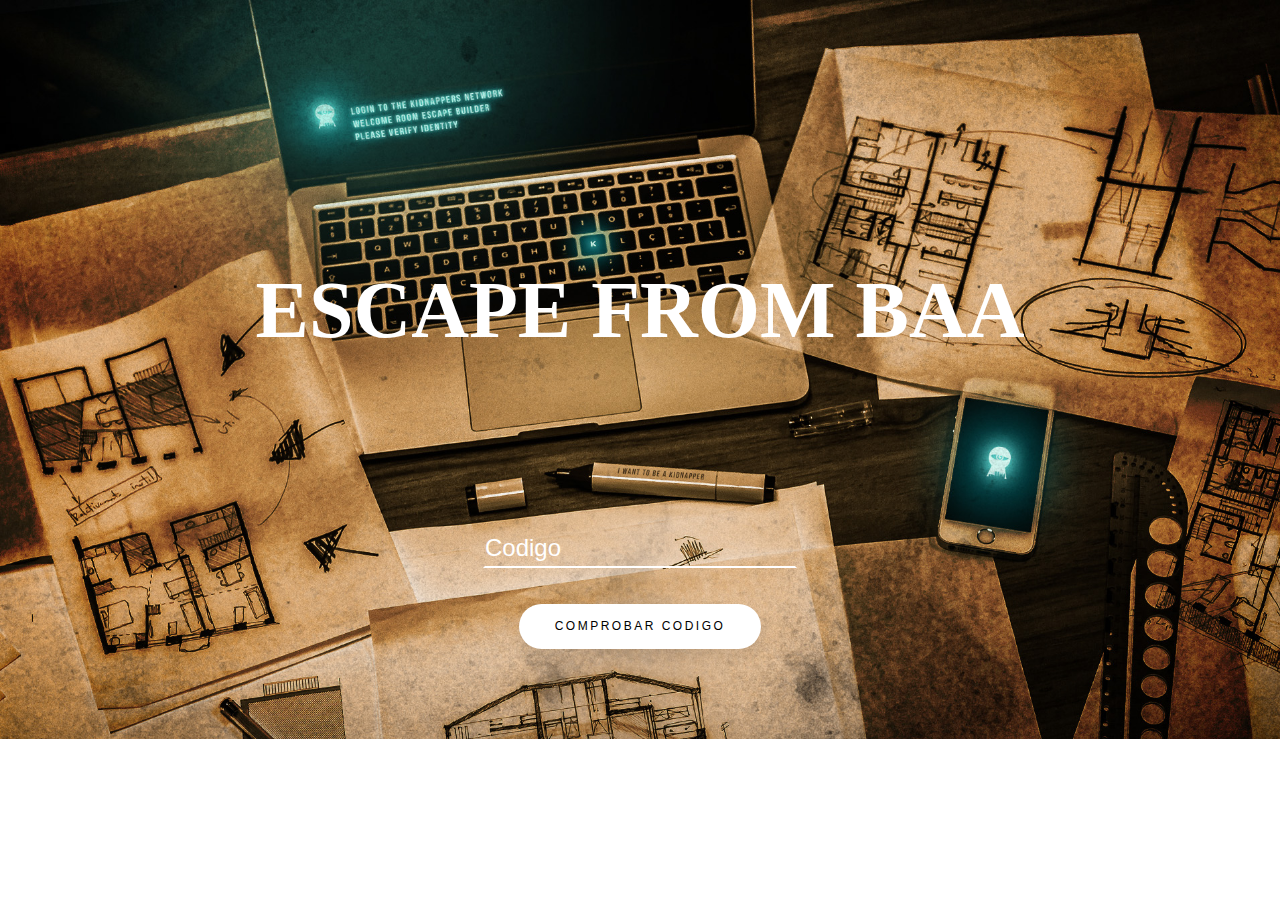
<file: index.html>
<!DOCTYPE html>
<html>
  <head>
    <meta charset="utf-8">
    <meta name="viewport" content="width=device-width, initial-scale=1">
    <title> Escape From Baa </title>
    <link rel="icon" type="image/x-icon" href="./Imagenes/apple-icon-120x120.png">
    <link rel="stylesheet" href="./CSS/paginaprincipal.css">
  </head>

  <body style="background-image:url(./Imagenes/fondo\ de\ pagina\ principal.jpg)">
    <h1 id="escape" style="font-size:500%; padding-bottom: 120px;">ESCAPE FROM BAA</h1>
    <input class="input" id="numb" type="text" placeholder="Codigo" required/>
    <br>
    <br></br>

    <button id="catalana">Comprobar codigo</button>

    <script>
  document.querySelector("#catalana").addEventListener('click',function(){
    if(document.querySelector('#numb').value=='11887'){
      alert('Has conseguido abrir la puerta!')
      location.href='/Paginadespertar.html'
    }
    else{
      alert('Código incorrecto')
    }
  })
  </script>


  </body>

</html>
</file>
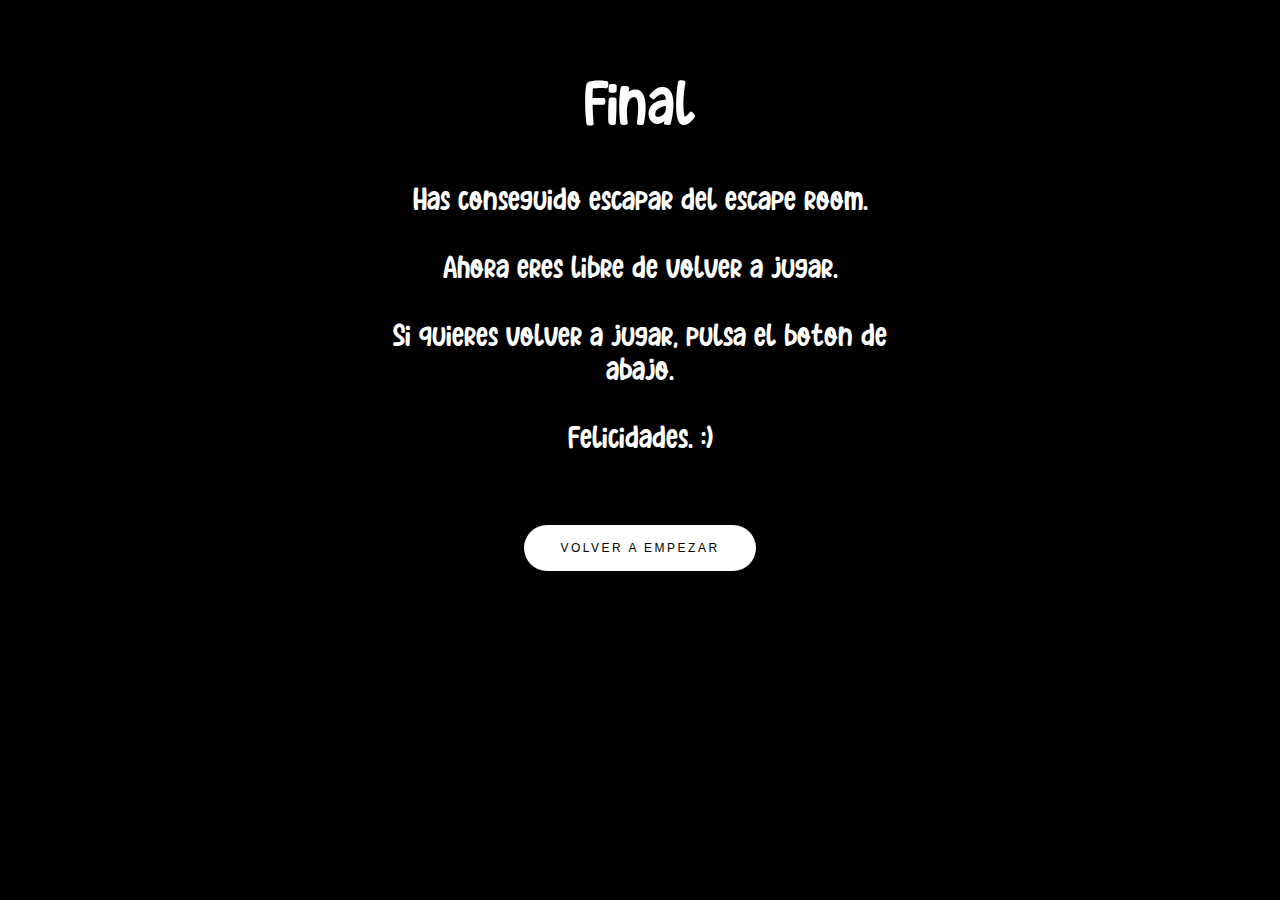
<file: Final.html>
<html>
<head>
    <meta charset="utf-8">
    <meta name="viewport" content="width=device-width, initial-scale=1">
    <title> Escape From Baa </title>
    <link rel="icon" type="image/x-icon" href="./Imagenes/apple-icon-120x120.png">
    <link rel="stylesheet" href="./CSS/Paginadespertar.css">
</head>
<body style="background-color:rgb(0, 0, 0);">
    <h1 id="reglas" style="font-size:400%;">Final</h1>
    <h1 id="joc1" align="center" style="color:#ffffff";>
    Has conseguido escapar del escape room.
    <br>
    <br>
    Ahora eres libre de volver a jugar.
    <br>
    <br>
    Si quieres volver a jugar, pulsa el boton de abajo.
    <br>
    <br>
    Felicidades. :)
            <form id="formulari">
            <br>
            <br>
            <button id="boton2" type="submit" >Volver a empezar</button>
        </form>

        <script>
            document.querySelector('#formulari').addEventListener('submit', function(event){
                event.preventDefault()
                location.href = './Joc1.html'
            })
        </script>
    </body>
</html>
</file>
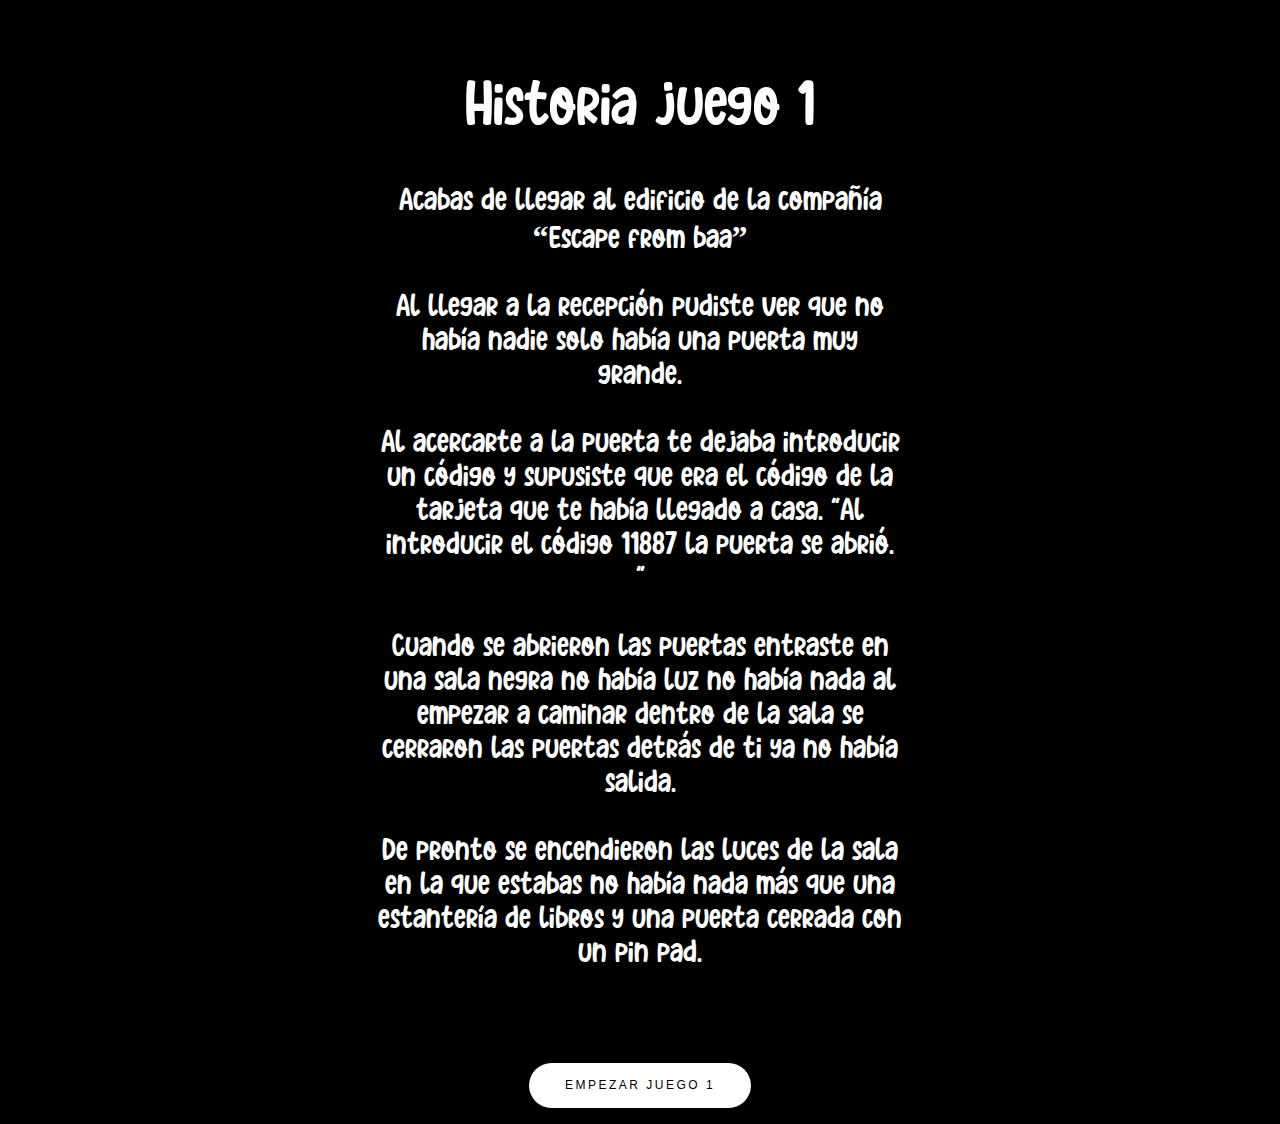
<file: Joc1.2.html>
<html>
<head>
    <meta charset="utf-8">
    <meta name="viewport" content="width=device-width, initial-scale=1">
    <title> Escape From Baa </title>
    <link rel="icon" type="image/x-icon" href="./Imagenes/apple-icon-120x120.png">
    <link rel="stylesheet" href="./CSS/Paginadespertar.css">
</head>
<body style="background-color:rgb(0, 0, 0);">
    <h1 id="reglas" style="font-size:400%;">Historia juego 1</h1>
    <h1 id="joc1" align="center" style="color:#ffffff";>
        Acabas de llegar al edificio de la compañía “Escape from baa” 
        <br>
        <br>
        Al llegar a la recepción pudiste ver que no había nadie solo había una puerta muy grande.
        <br>
        <br>
        Al acercarte a la puerta te dejaba introducir un código y supusiste que era el código de la tarjeta que te había llegado a casa. "Al introducir el código 11887 la puerta se abrió.
        "
        <br>
        <br>
        Cuando se abrieron las puertas entraste en una sala negra no había luz no había nada al empezar a caminar dentro de la sala se cerraron las puertas detrás de ti ya no había salida.<br>
        <br>
        De pronto se encendieron las luces de la sala en la que estabas no había nada más que una estantería de libros  y una puerta cerrada con un pin pad.
        <br>
        <br>
        </h1>
        <form id="formulari">
            <br>
            <br>
            <button id="boton2" type="submit" >Empezar juego 1</button>
        </form>

        <script>
            document.querySelector('#formulari').addEventListener('submit', function(event){
                event.preventDefault()
                location.href = '/Joc1.html'
            })
        </script>
    </body>
</html>
</file>
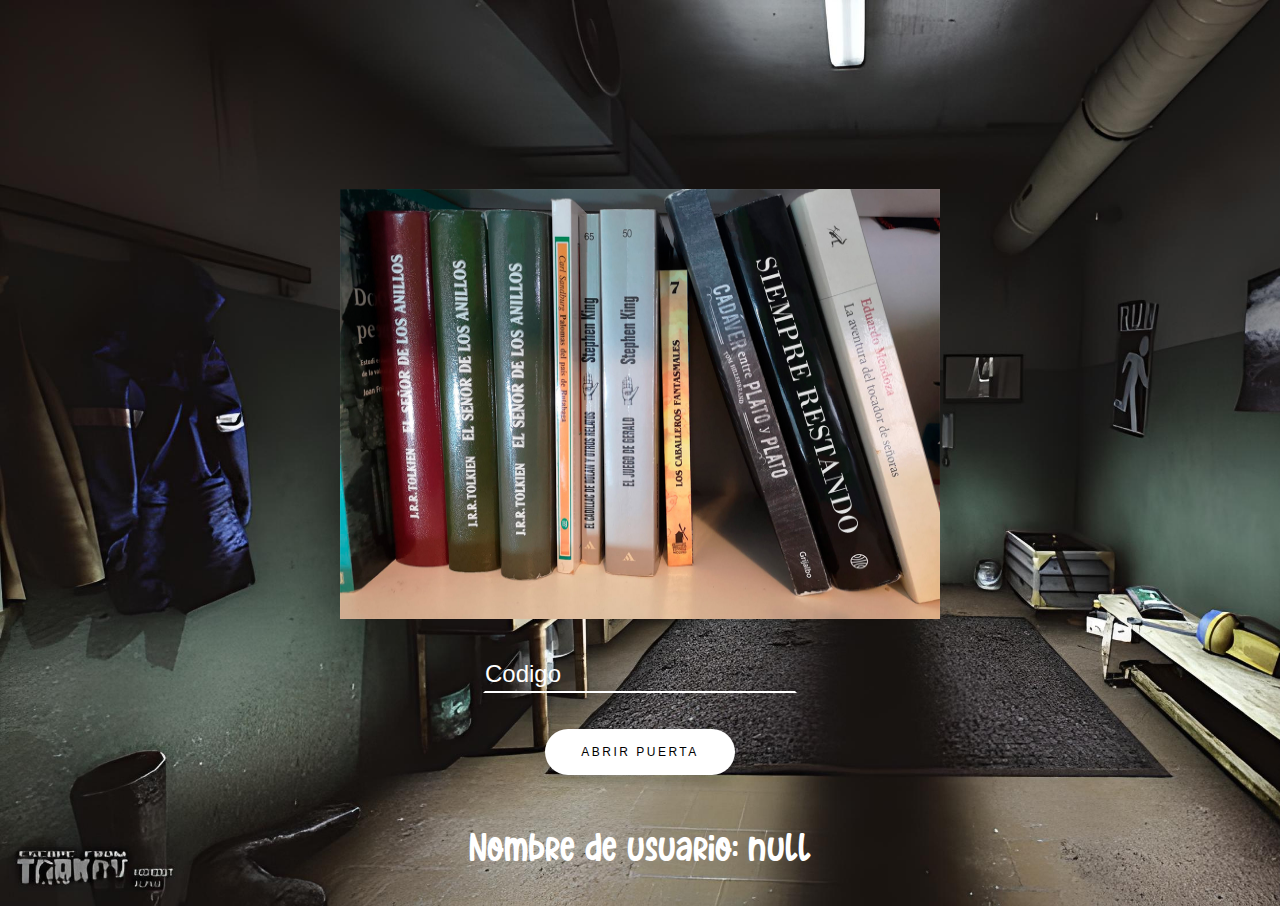
<file: Joc1.html>
<!DOCTYPE html>
<html>

  <head>
    <meta charset="utf-8">
    <meta name="viewport" content="width=device-width, initial-scale=1">
    <title> Escape From Baa </title>
    <link rel="icon" type="image/x-icon" href="./Imagenes/apple-icon-120x120.png">
    <link rel="stylesheet" href="./CSS/Joc1.css">
  </head>

  <body style="background-image:url(./Imagenes/fondo\ de\ pantalla\ juego\ 1.png)">

  <script>
    window.addEventListener('DOMContentLoaded', () => {
        setTimeout(() => {
            alert('Bienvenido al primer juego de este Escape Room. El primer juego consiste en encontrar la contraseña oculta en esta foto, guarda la contraseña será muy importante en una de las pruebas.')
        }, 1000)
    })
</script>
<img src="./Imagenes/foto juego 1.png" 
width="600"
height="430">
<br>
<br>

<input class="input" id="numb" type="number" placeholder="Codigo" required/>
<br>
<br>
<br>
<button type="button" id="boton-puerta">Abrir puerta</button>
<br>
<br>
<h2 id="nombre"> Nombre de usuario: </h2>
<script>
    window.addEventListener('DOMContentLoaded', function(){
        document.querySelector('#nombre').textContent += sessionStorage.getItem('nomJugador')
    })
document.querySelector("#boton-puerta").addEventListener('click',function(){
  if(document.querySelector('#numb').value=='8'){
    alert('Has conseguido abrir la puerta!')
    location.href='/Joc2.2.html'
  }
  else{
    alert('Codigo incorrecto')
  }
})
</script>

  </body>
  </html>
</file>
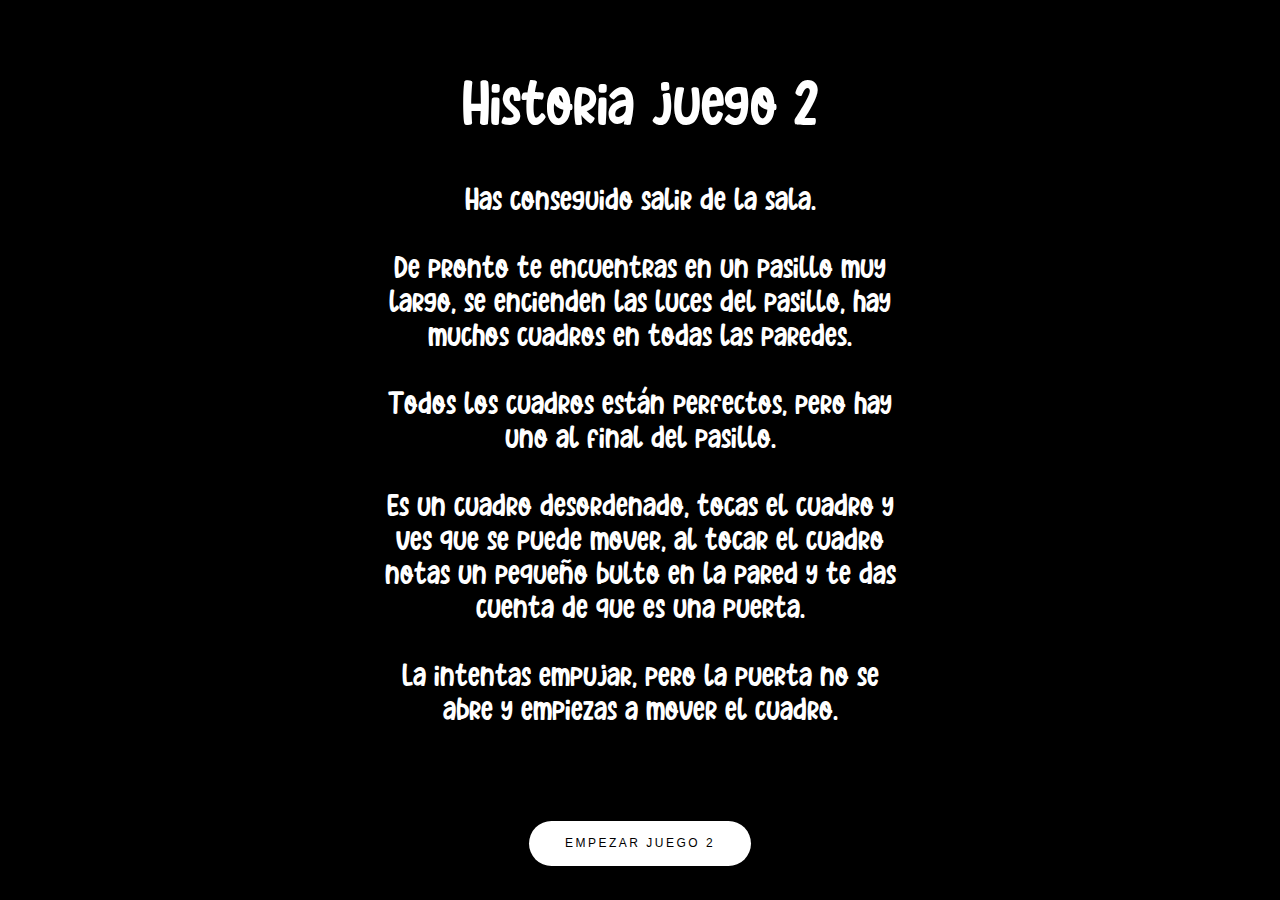
<file: Joc2.2.html>
<html>
<head>
    <meta charset="utf-8">
    <meta name="viewport" content="width=device-width, initial-scale=1">
    <title> Escape From Baa </title>
    <link rel="icon" type="image/x-icon" href="./Imagenes/apple-icon-120x120.png">
    <link rel="stylesheet" href="./CSS/Paginadespertar.css">
</head>
<body style="background-color:rgb(0, 0, 0);">
    <h1 id="reglas" style="font-size:400%;">Historia juego 2</h1>
    <h1 id="joc1" align="center" style="color:#ffffff";>
        Has conseguido salir de la sala.
        <br>
        <br>
        De pronto te encuentras en un pasillo muy largo, se encienden las luces del pasillo, hay muchos cuadros en todas las paredes.
        <br>
        <br>
        Todos los cuadros están perfectos, pero hay uno al final del pasillo.
        <br>
        <br>
        Es un cuadro desordenado, tocas el cuadro y ves que se puede mover, al tocar el cuadro notas un pequeño bulto en la pared y te das cuenta de que es una puerta.
        <br>
        <br>
        La intentas empujar, pero la puerta no se abre y empiezas a mover el cuadro.
        <br>
        <br>
        </h1>
        <form id="formulari">
            <br>
            <br>
            <button id="boton2" type="submit" >Empezar juego 2</button>
        </form>

        <script>
            document.querySelector('#formulari').addEventListener('submit', function(event){
                event.preventDefault()
                location.href = '/Joc2.html'
            })
        </script>
    </body>
</html>
</file>
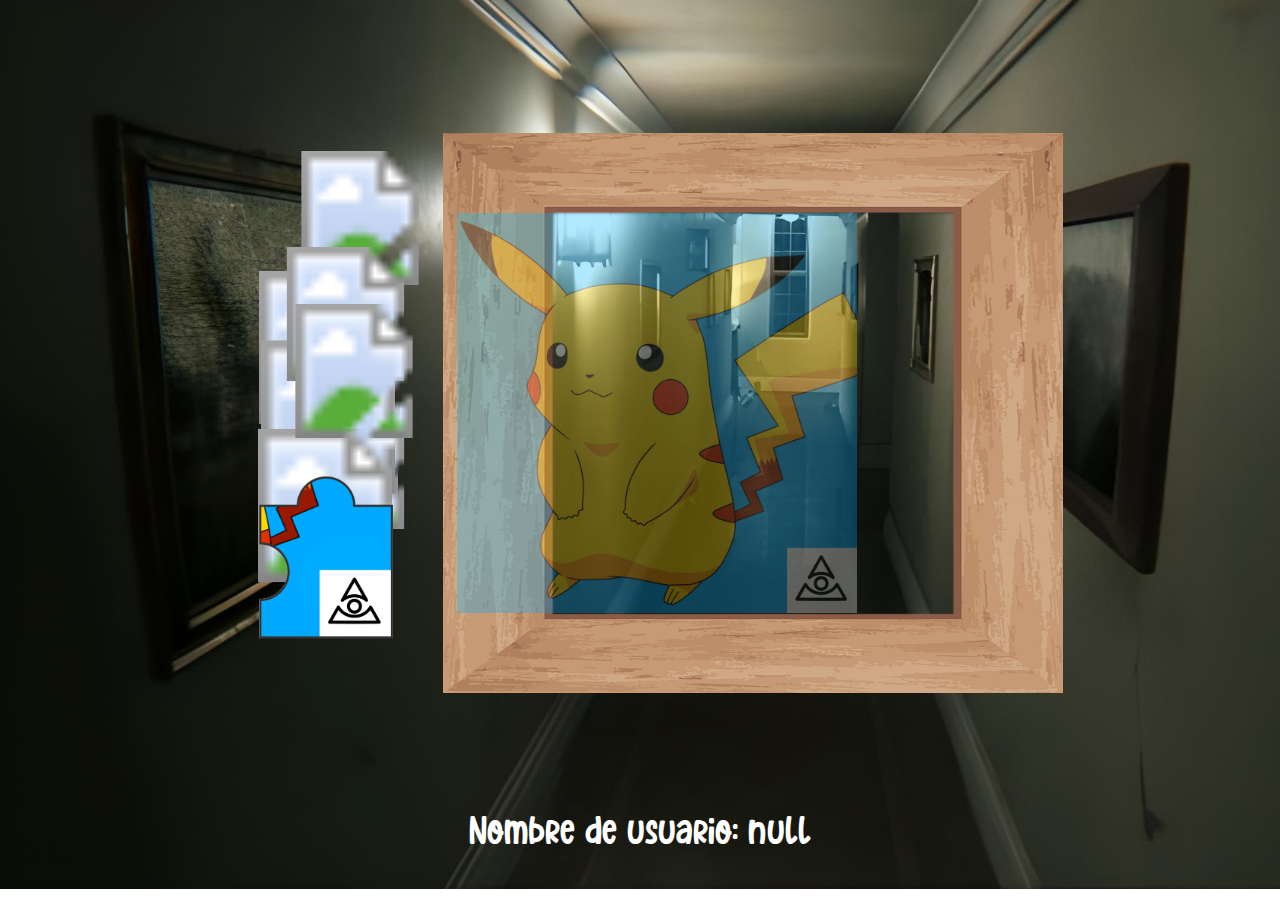
<file: Joc2.html>
<!DOCTYPE html>
<html lang="en">
<head>
    <meta charset="UTF-8">
    <meta http-equiv="X-UA-Compatible" content="IE=edge">
    <meta name="viewport" content="width=device-width, initial-scale=1.0">
    <link rel="stylesheet" href="./CSS/joc2.css">
	<link rel="icon" type="image/x-icon" href="./Imagenes/apple-icon-120x120.png">
    <title>Escape From Baa</title>
</head>
<body>
	<img class="marco" src="./Imagenes/marco.png" alt="" sizes="" srcset="">
    <svg width="700" height="700" id="entorno">
	<g id="fondo"><image xlink:href="./Imagenes/pikachumodificado.png" width="400" height="400" x="200" y="100"></g>
	<g class="padre" id="0"><image xlink:href="https://raw.githubusercontent.com/NestorPlasencia/pikachu-puzzle/master/1.png" class="movil"></g>
	<g class="padre" id="1"><image xlink:href="https://raw.githubusercontent.com/NestorPlasencia/pikachu-puzzle/master/2.png" class="movil"></g>
	<g class="padre" id="2"><image xlink:href="https://raw.githubusercontent.com/NestorPlasencia/pikachu-puzzle/master/3.png" class="movil"></g>
	<g class="padre" id="3"><image xlink:href="https://raw.githubusercontent.com/NestorPlasencia/pikachu-puzzle/master/4.png" class="movil"></g>
	<g class="padre" id="4"><image xlink:href="https://raw.githubusercontent.com/NestorPlasencia/pikachu-puzzle/master/5.png" class="movil"></g>
	<g class="padre" id="5"><image xlink:href="https://raw.githubusercontent.com/NestorPlasencia/pikachu-puzzle/master/6.png" class="movil"></g>
	<g class="padre" id="6"><image xlink:href="https://raw.githubusercontent.com/NestorPlasencia/pikachu-puzzle/master/7.png" class="movil"></g>
	<g class="padre" id="7"><image xlink:href="https://raw.githubusercontent.com/NestorPlasencia/pikachu-puzzle/master/8.png" class="movil"></g>
	<g class="padre" id="8"><image xlink:href="./Imagenes/ficha-9-logo-modificado.png" class="movil"></g>
</svg>
<a  id="botonOculto" href="/Joc3.2.html" style="display: none; position: fixed; bottom: 150px; right:770px;">Ver que hay detras de la puerta</a>
<h2 id="nombre">Nombre de usuario: </h2>
    <script>
        window.addEventListener('DOMContentLoaded', function(){
            document.querySelector('#nombre').textContent += sessionStorage.getItem('nomJugador')
        })
    </script>
<script> 
/*Programacion de JavaScript*/

var piezas = document.getElementsByClassName('movil');

var tamWidh = [134,192,134,163,134,163,134,192,134];
var tamHeight = [163,134,163,134,192,134,163,134,163];

for(var i=0;i<piezas.length;i++){
	piezas[i].setAttribute("width", tamWidh[i]);
	piezas[i].setAttribute("height",tamHeight[i]);
	piezas[i].setAttribute("x", Math.floor((Math.random() * 10) + 1));
	piezas[i].setAttribute("y", Math.floor((Math.random() * 409) + 1));
	piezas[i].setAttribute("onmousedown","seleccionarElemento(evt)");
}

var elementSelect = 0;  
var currentX = 0;
var currentY = 0;
var currentPosX = 0;
var currentPosY = 0;

function seleccionarElemento(evt) {
	elementSelect = reordenar(evt);
	currentX = evt.clientX;        
	currentY = evt.clientY;
	currentPosx = parseFloat(elementSelect.getAttribute("x"));     
	currentPosy = parseFloat(elementSelect.getAttribute("y"));
	elementSelect.setAttribute("onmousemove","moverElemento(evt)");
}

function moverElemento(evt){
	var dx = evt.clientX - currentX;
	var dy = evt.clientY - currentY;
	currentPosx = currentPosx + dx;
	currentPosy = currentPosy + dy;
	elementSelect.setAttribute("x",currentPosx);
	elementSelect.setAttribute("y",currentPosy);
	currentX = evt.clientX;        
	currentY = evt.clientY;
	elementSelect.setAttribute("onmouseout","deseleccionarElemento(evt)");
	elementSelect.setAttribute("onmouseup","deseleccionarElemento(evt)");
	iman();
}

function deseleccionarElemento(evt){
	testing();
	if(elementSelect != 0){			
		elementSelect.removeAttribute("onmousemove");
		elementSelect.removeAttribute("onmouseout");
		elementSelect.removeAttribute("onmouseup");
		elementSelect = 0;
	}
}

var entorno = document.getElementById('entorno');

function reordenar(evt){
	var padre = evt.target.parentNode;
	var clone = padre.cloneNode(true);
	var id = padre.getAttribute("id");
	entorno.removeChild(document.getElementById(id));
	entorno.appendChild(clone);
	return entorno.lastChild.firstChild;
}

var origX = [200,304,466,200,333,437,200,304,466];   
var origY = [100,100,100,233,204,233,337,366,337];

function iman(){
	for(var i=0;i<piezas.length;i++){
		if (Math.abs(currentPosx-origX[i])<15 && Math.abs(currentPosy-origY[i])<15) {
			elementSelect.setAttribute("x",origX[i]);
			elementSelect.setAttribute("y",origY[i]);
		}
	}
}
			
var win = document.getElementById("win");

function testing() {
	var bien_ubicada = 0;
	var padres = document.getElementsByClassName('padre');
	for(var i=0;i<piezas.length;i++){
		var posx = parseFloat(padres[i].firstChild.getAttribute("x"));    
		var posy = parseFloat(padres[i].firstChild.getAttribute("y"));
		ide = padres[i].getAttribute("id");
		if(origX[ide] == posx && origY[ide] == posy){
			bien_ubicada = bien_ubicada + 1;
		}
	}
	if(bien_ubicada == 9){
		alert('Se ha abierto la puerta')
        document.querySelector('#botonOculto').style.display = ''
	}
}


</script>
</body>
</html>
</file>
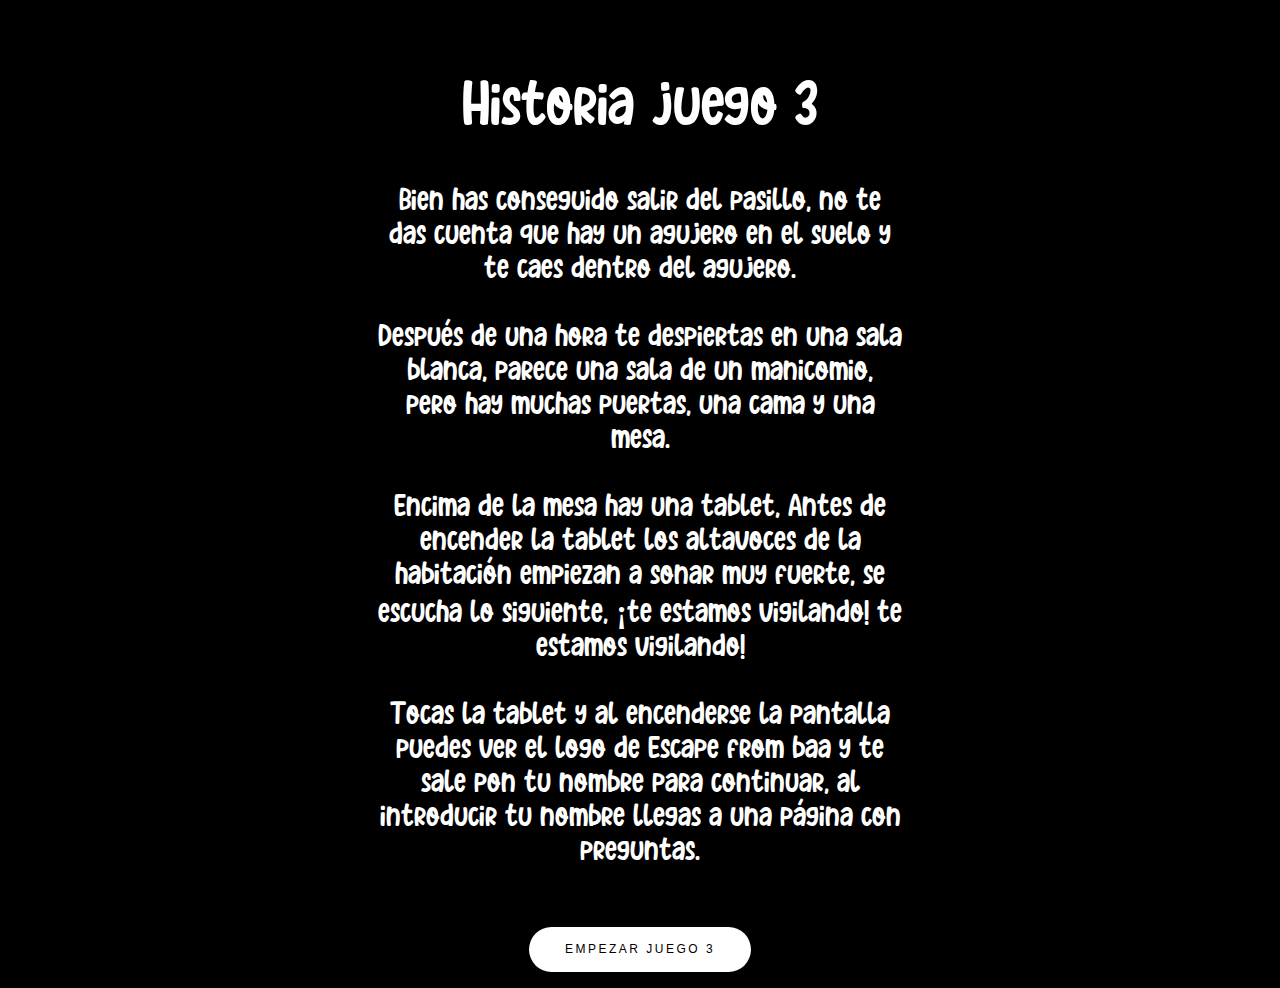
<file: Joc3.2.html>
<html>
<head>
    <meta charset="utf-8">
    <meta name="viewport" content="width=device-width, initial-scale=1">
    <title> Escape From Baa </title>
    <link rel="icon" type="image/x-icon" href="./Imagenes/apple-icon-120x120.png">
    <link rel="stylesheet" href="./CSS/Paginadespertar.css">
</head>
<body style="background-color:rgb(0, 0, 0);">
    <h1 id="reglas" style="font-size:400%;">Historia juego 3</h1>
    <h1 id="joc1" align="center" style="color:#ffffff";>

        Bien has conseguido salir del pasillo, no te das cuenta que hay un agujero en el suelo y te caes dentro del agujero.
        <br>
        <br>
        Después de una hora te despiertas en una sala blanca, parece una sala de un manicomio, pero hay muchas puertas, una cama y una mesa.
        <br>
        <br>
        Encima de la mesa hay una tablet, Antes de encender la tablet los altavoces de la habitación empiezan a sonar muy fuerte, se escucha lo siguiente, ¡te estamos vigilando! te estamos vigilando!
        <br>
        <br>
        Tocas la tablet y al encenderse la pantalla puedes ver el logo de Escape from baa y te sale pon tu nombre para continuar, al introducir tu nombre llegas a una página con preguntas.
        <br>
        </h1>
        <form id="formulari">
            <br>
            <br>
            <button id="boton2" type="submit" >Empezar juego 3</button>
        </form>

        <script>
            document.querySelector('#formulari').addEventListener('submit', function(event){
                event.preventDefault()
                location.href = '/Joc3.html'
            })
        </script>
    </body>
</html>
</file>
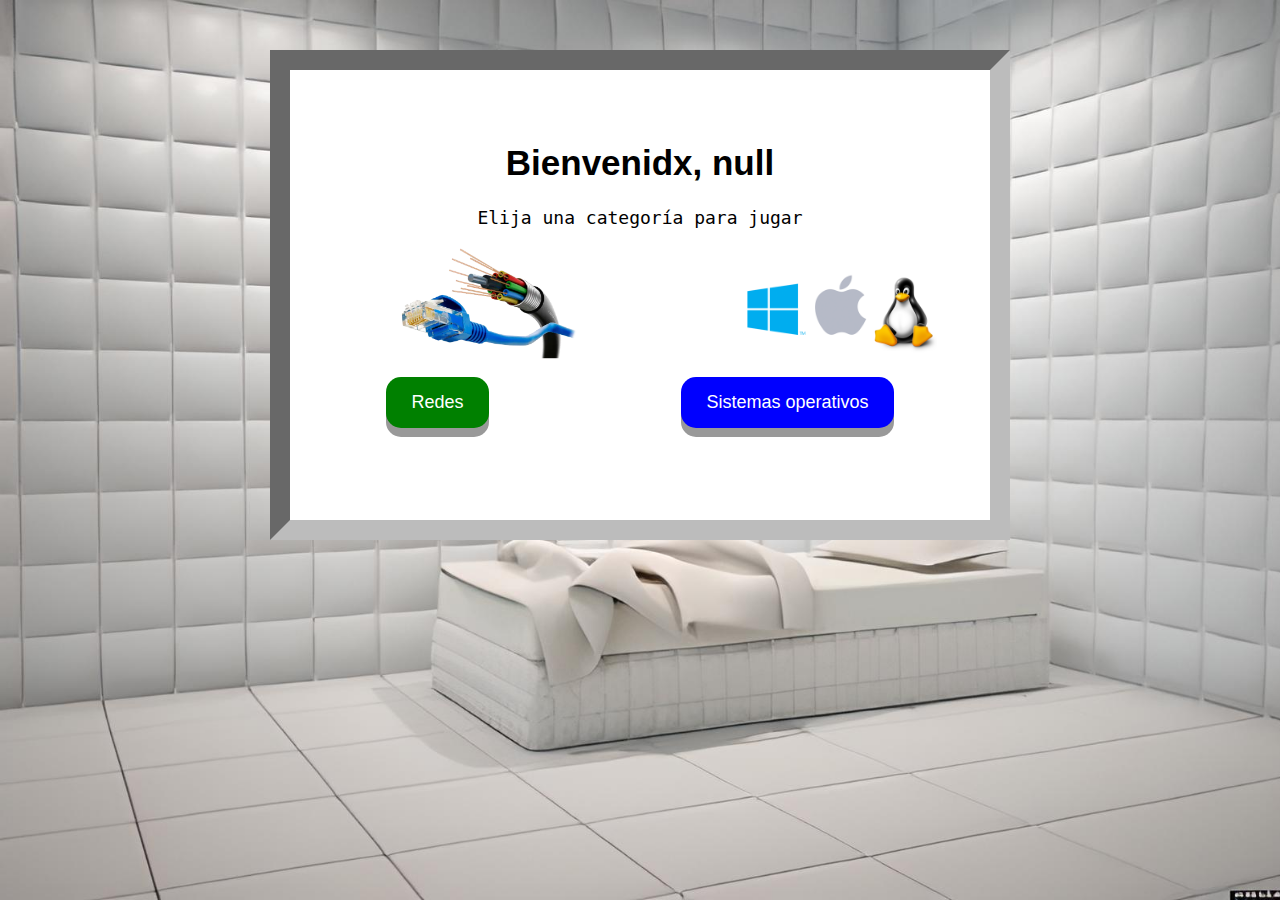
<file: Joc3.html>
<!DOCTYPE html>
<html lang="en">
<head>
    <meta charset="UTF-8">
    <meta http-equiv="X-UA-Compatible" content="IE=edge">
    <meta name="viewport" content="width=device-width, initial-scale=1.0">
    <title> Escape From Baa </title>
    <link rel="icon" type="image/x-icon" href="./Imagenes/apple-icon-120x120.png">
    <link rel="stylesheet" href="./CSS/joc3.css">
</head>
<body>

<!-- TRIVIA: Sección 2 -->
<section class='s2' id='two'>
    <h1 class='a' id='choices'></h1>
    <p class='p2'>Elija una categoría para jugar</p>
<div class='flex-container'>
    <div><img src='./Imagenes/redes-y-cables-imagen.png'
        alt='Cables'
        width=45%
        class='i2'></div>  
    <div><img src='./Imagenes/sistemas operativos.png'
        alt='Sistemas-operativos'
        width=65%
        class='i2'></div>
    </div>
<div class='flex-container'>
    <div><button type='button' 
            class='b2' 
            id='category1'
            value='Xarxes'
            onclick='category1()'>Redes</button></div>
    <div><button type='button'
            class='b3' 
            id='category2'
            value='Sistemes-operatius' 
            onclick='category2()'>Sistemas operativos</button></div>
    </div>
</section>

<!-- TRIVIA: Sección Redes -->
<section class='SERIES' id='three'>
    <h1 class='a'>Categoría: Redes</h1>
    <!--Pregunta 1 Xarxes-->
    <section class='preguntas' id='3a'>
    <h4>Pregunta 1:</br>
        ¿Los ordenadores que forman una red de área metropolitana están situados en?</h4></br>
        <button class='b4' id='o1'>A. Un mismo edificio</button></br>
        <button class='b4' id='o2'>B. Una misma ciudad</button></br>
        <button class='b4' id='o3'>C. Dos o más países distintos</button></br>
    </section>

    <!--Pregunta 2 Xarxes-->
    <section class='preguntas' id='3b'>
        <h4>Pregunta 2:</br>
            ¿Cuál es el nombre del estándar con el que cumplen las tarjetas de red:</h4></br>
        <button class='b4' id='o4'>A. Ethernet</button></br>
        <button class='b4' id='o5'>B. Intranet</button></br>
        <button class='b4' id='o6'>C. Internet</button></br>
    </section>

    <!--Pregunta 3 Xarxes-->
    <section class='preguntas' id='3c'>
        <h4>Pregunta 3:</br>
            ¿Qué tipo de conexiones suelen utilizarse para crear redes MAN?</h4></br>
        <button class='b4' id='o7'>A. Conductores de cobre</button></br>
        <button class='b4' id='o8'>B. Enlaces láser</button></br>
        <button class='b4' id='o9'>C. Fibra óptica y enlaces de microondas</button></br>
    </section></section>

<section class='PELICULAS' id='four'>
    <h1 class='a'>Categoría: Sistemas operativos</h1>
    <!--Pregunta 1 Sistemas operatius-->
    <section class='preguntas' id='4a'>
    <h4>Pregunta 1:</br>
        ¿Cuál de los siguientes no es un sistema operativo?</h4></br>
        <button class='b4' id='o10'>A. Linux</button></br>
        <button class='b4' id='o11'>B. Kernel</button></br>
        <button class='b4' id='o12'>C. Windows 2000 server</button></br>
    </section>
    <!--Pregunta 2 Sistemas operatius-->
    <section class='preguntas' id='4b'>
        <h4>Pregunta 2:</br>
        ¿Qué es un sistema multiusuario?</h4></br>
        <button class='b4' id='o13'>A. Permite ejecutar varios programas a la vez.</button></br>
        <button class='b4' id='o14'>B. Que un mismo ordenador puede tener varios microprocesadores a utilizar simultáneamente.</button></br>
        <button class='b4' id='o15'>C. Permite que varios usuarios puedan ejecutar programas a la vez.</button></br>
    </section>
    <!--Pregunta 3 Sistemas operatius-->
    <section class='preguntas' id='4c'>
        <h4>Pregunta 3:</br>
        ¿Una edición de windows 2000 es?</h4></br>
        <button class='b4' id='o16'>A. Windows 2000 server</button></br>
        <button class='b4' id='o17'>B. Windows NT</button></br>
        <button class='b4' id='o18'>C. Windows vista</button></br>
    </section></section>
<section class='s1' id='final1'>
    <h1>RESULTADOS</h1>
    <p>Tu resultado en la categoría Redes es:</p></br>
    <p class='score' id='scoreseries'></p></br>
    <button type='button' 
            id='refresh1' 
            class='b1'
            onclick='reload()'>Volver a jugar</button>
    <button type='button' style="display:none"
            id='Nextlevel1' 
            class='b1'
            onclick='reload()'>Siguiente Nivel</button>
</section>
<section class='s1' id='final2'>
    <h1>RESULTADOS</h1>
    <p>Tu resultado en la categoría Sistemas operativos es:</p></br>
    <p class='score' id='scoremovies'></p></br>
    <button type='button' 
            id='refresh2' 
            class='b1'
            onclick='reload()'>Volver a jugar</button>
    <button type='button' style="display:none"
            id='Nextlevel2' 
            class='b1'
            onclick='reload()'>Siguiente Nivel</button>
<script>//Ocultar todas las secciones
    document.getElementById('three').style.display = 'none';
    document.getElementById('four').style.display = 'none';
    document.getElementById('final1').style.display = 'none';
    document.getElementById('final2').style.display = 'none';
    //Petición de nombre, generación de bienvenida personalizada y pase a siguiente sección (sección 2)
    const welcomeGamer = function welcome(){
    const gamer = sessionStorage.getItem('nomJugador');
        const choices = document.getElementById('choices');  
        choices.textContent = `Bienvenidx, ${gamer}`;
    if (document.getElementById('two').style.display == 'none'){
        document.getElementById('two').style.display = 'block';
    }
    }
    //Elección de categoría
    //Series
    function category1(){
        document.getElementById('two').style.display = 'none';
    if (document.getElementById('three').style.display == 'none'){    
        document.getElementById('three').style.display = 'block';
        document.getElementById('3a').style.display='block';
        document.getElementById('3b').style.display='none';
        document.getElementById('3c').style.display='none';
    }}
    //Peliculas
    function category2(){
        document.getElementById('two').style.display = 'none';
    if (document.getElementById('four').style.display == 'none'){    
        document.getElementById('four').style.display = 'block';
        document.getElementById('4a').style.display='block';
        document.getElementById('4b').style.display='none';
        document.getElementById('4c').style.display='none';
    }}
    //SCORE Xarxes: Recol·lecció de respostes i sumatòria de puntuacions
    let score1= new Array();
    //Xarxes. Pregunta 1
    document.getElementById('o1').addEventListener('click', incorrecta1);
    document.getElementById('o2').addEventListener('click', correcta1);
    document.getElementById('o3').addEventListener('click', incorrecta1);
    //Xarxes. Pregunta 2
    document.getElementById('o4').addEventListener('click', correcta1);
    document.getElementById('o5').addEventListener('click', incorrecta1);
    document.getElementById('o6').addEventListener('click', incorrecta1);
    //Xarxes. Pregunta 3
    document.getElementById('o7').addEventListener('click', incorrecta1);
    document.getElementById('o8').addEventListener('click', incorrecta1);
    document.getElementById('o9').addEventListener('click', correcta1);
    //Agrega puntaje 1 al score1
    function correcta1(){
    if(score1.length<1){
        score1.push(1);
        document.getElementById('three').style.display='block';
        document.getElementById('3a').style.display='none';
        document.getElementById('3b').style.display='block';
        document.getElementById('3c').style.display='none';  
    } else if(score1.length<2){
        score1.push(1);
        document.getElementById('three').style.display='block';
        document.getElementById('3a').style.display='none';
        document.getElementById('3b').style.display='none';
        document.getElementById('3c').style.display='block';
    } else if(score1.length<3){
        score1.push(1);
        document.getElementById('three').style.display='none';
        document.getElementById('final1').style.display='block';
    } 
    let puntos=parseInt(score1[0]+score1[1]+score1[2])
    document.getElementById('scoreseries').innerHTML=(`${puntos} pts`);
    if (puntos==3){
        document.getElementById('Nextlevel1').style.display='';
        document.querySelector('#refresh1').style.display='none';
    }
    
    }
    //Agrega puntaje 0 al score1
    function incorrecta1(){
    if(score1.length<1){
        score1.push(0);
        document.getElementById('three').style.display='block';
        document.getElementById('3a').style.display='none';
        document.getElementById('3b').style.display='block';
        document.getElementById('3c').style.display='none';  
    } else if(score1.length<2){
        score1.push(0);
        document.getElementById('three').style.display='block';
        document.getElementById('3a').style.display='none';
        document.getElementById('3b').style.display='none';
        document.getElementById('3c').style.display='block';
    } else if(score1.length<3){
        score1.push(0);
        document.getElementById('three').style.display='none';
        document.getElementById('final1').style.display='block';
    }
    let puntos2=parseInt(score1[0]+score1[1]+score1[2])
    document.getElementById('scoreseries').innerHTML=(`${puntos2} pts`);
    if (puntos2==3){
        document.getElementById('Nextlevel1').style.display='';
        document.querySelector('#refresh1').style.display='none';
    }
    }
    //SCORE Sistemas operatius: Recol·lecció de respostes i sumatòria de puntuacions
    let score2= new Array();
    //Sistemas operatius. Pregunta 1
    document.getElementById('o10').addEventListener('click', incorrecta2);
    document.getElementById('o11').addEventListener('click', correcta2);
    document.getElementById('o12').addEventListener('click', incorrecta2);
    //Sistemas operatius. Pregunta 2
    document.getElementById('o13').addEventListener('click', incorrecta2);
    document.getElementById('o14').addEventListener('click', incorrecta2);
    document.getElementById('o15').addEventListener('click', correcta2);
    //Sistemas operatius. Pregunta 3
    document.getElementById('o16').addEventListener('click', correcta2);
    document.getElementById('o17').addEventListener('click', incorrecta2);
    document.getElementById('o18').addEventListener('click', incorrecta2);
    //Agrega puntaje 1 al score2
    function correcta2(){
    if(score2.length<1){
        score2.push(1);
        document.getElementById('four').style.display='block';
        document.getElementById('4a').style.display='none';
        document.getElementById('4b').style.display='block';
        document.getElementById('4c').style.display='none';  
    } else if(score2.length<2){
        score2.push(1);
        document.getElementById('four').style.display='block';
        document.getElementById('4a').style.display='none';
        document.getElementById('4b').style.display='none';
        document.getElementById('4c').style.display='block';
    } else if(score2.length<3){
        score2.push(1);
        document.getElementById('four').style.display='none';
        document.getElementById('final2').style.display='block';
    }
    let puntos3=parseInt(score2[0]+score2[1]+score2[2])
    document.getElementById('scoremovies').innerHTML=(`${puntos3} pts`);
    if (puntos3==3){
        document.getElementById('Nextlevel2').style.display='';
        document.querySelector('#refresh2').style.display='none';
    }
    }
    //Agrega puntaje 0 al score1
    function incorrecta2(){
    if(score2.length<1){
        score2.push(0);
        document.getElementById('four').style.display='block';
        document.getElementById('4a').style.display='none';
        document.getElementById('4b').style.display='block';
        document.getElementById('4c').style.display='none';  
    } else if(score2.length<2){
        score2.push(0);
        document.getElementById('four').style.display='block';
        document.getElementById('4a').style.display='none';
        document.getElementById('4b').style.display='none';
        document.getElementById('4c').style.display='block';
    } else if(score2.length<3){
        score2.push(0);
        document.getElementById('four').style.display='none';
        document.getElementById('final2').style.display='block';
    }
    let puntos4=parseInt(score2[0]+score2[1]+score2[2])
    document.getElementById('scoremovies').innerHTML=(`${puntos4} pts`);
    if (puntos4==3){
        document.getElementById('Nextlevel2').style.display='';
        document.querySelector('#refresh2').style.display='none';
    }
    }
    //Regresar
    document.getElementById('Nextlevel1').addEventListener('click', function(){
        location.href = '/Joc4.2.html'
    })
    document.getElementById('Nextlevel2').addEventListener('click', function(){
        location.href = '/Joc4.2.html'
    })
    function reload() {
    score1=new Array()
    score2=new Array()
    document.getElementById('two').style.display='block';
    document.getElementById('final1').style.display='none';
    document.getElementById('final2').style.display='none';
    document.getElementById('Nextlevel1').style.display='none';
    document.getElementById('Nextlevel2').style.display='none';
    document.getElementById('refresh1').style.display='';
    document.getElementById('refresh2').style.display='';
    document.getElementById('name').value="";
    }
    //Al fin. Uf. Sólo falta la cuenta regresiva :O</script>

<script>
    window.addEventListener('DOMContentLoaded', () => {
        setTimeout(() => {
            alert('Te han encerrado en una habitación, la puerta está cerrada, encuentras un papel que dice responde a las preguntas y podrás salir. Cada vez estás más cerca de salir. Responde a las siguientes preguntas para que se pueda abrir la puerta.')
            welcomeGamer()
        }, 400)
    })
</script>
</body>
</html>
</file>
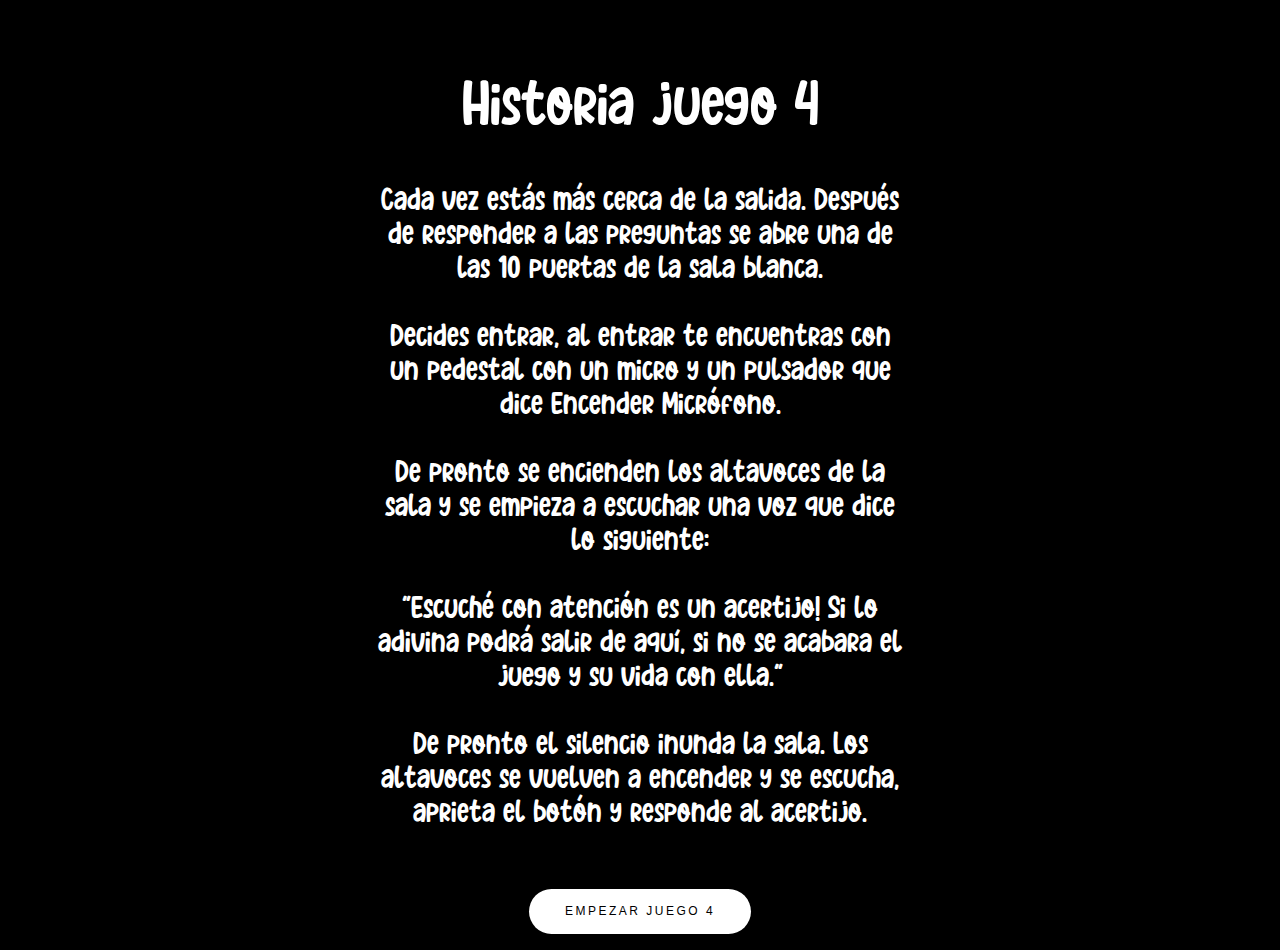
<file: Joc4.2.html>
<html>
<head>
    <meta charset="utf-8">
    <meta name="viewport" content="width=device-width, initial-scale=1">
    <title> Escape From Baa </title>
    <link rel="icon" type="image/x-icon" href="./Imagenes/apple-icon-120x120.png">
    <link rel="stylesheet" href="./CSS/Paginadespertar.css">
</head>
<body style="background-color:rgb(0, 0, 0);">
    <h1 id="reglas" style="font-size:400%;">Historia juego 4</h1>
    <h1 id="joc1" align="center" style="color:#ffffff";>
        Cada vez estás más cerca de la salida. Después de responder a las preguntas se abre una de las 10 puertas de la sala blanca.
        <br>
        <br>
        Decides entrar, al entrar te encuentras con un pedestal con un micro y un pulsador que dice Encender Micrófono.
        <br>
        <br>
        De pronto se encienden los altavoces de la sala y se empieza a escuchar una voz que dice lo siguiente:
        <br>
        <br>
        "Escuché con atención es un acertijo! Si lo adivina podrá salir de aquí, si no se acabara el juego y su vida con ella."
        <br>
        <br>
        De pronto el silencio inunda la sala. Los altavoces se vuelven a encender y se escucha, aprieta el botón y responde al acertijo.
        <br>
        </h1>
        <form id="formulari">
            <br>
            <br>
            <button id="boton2" type="submit" >Empezar juego 4</button>
        </form>

        <script>
            document.querySelector('#formulari').addEventListener('submit', function(event){
                event.preventDefault()
                location.href = './Joc4.html'
            })
        </script>
    </body>
</html>
</file>
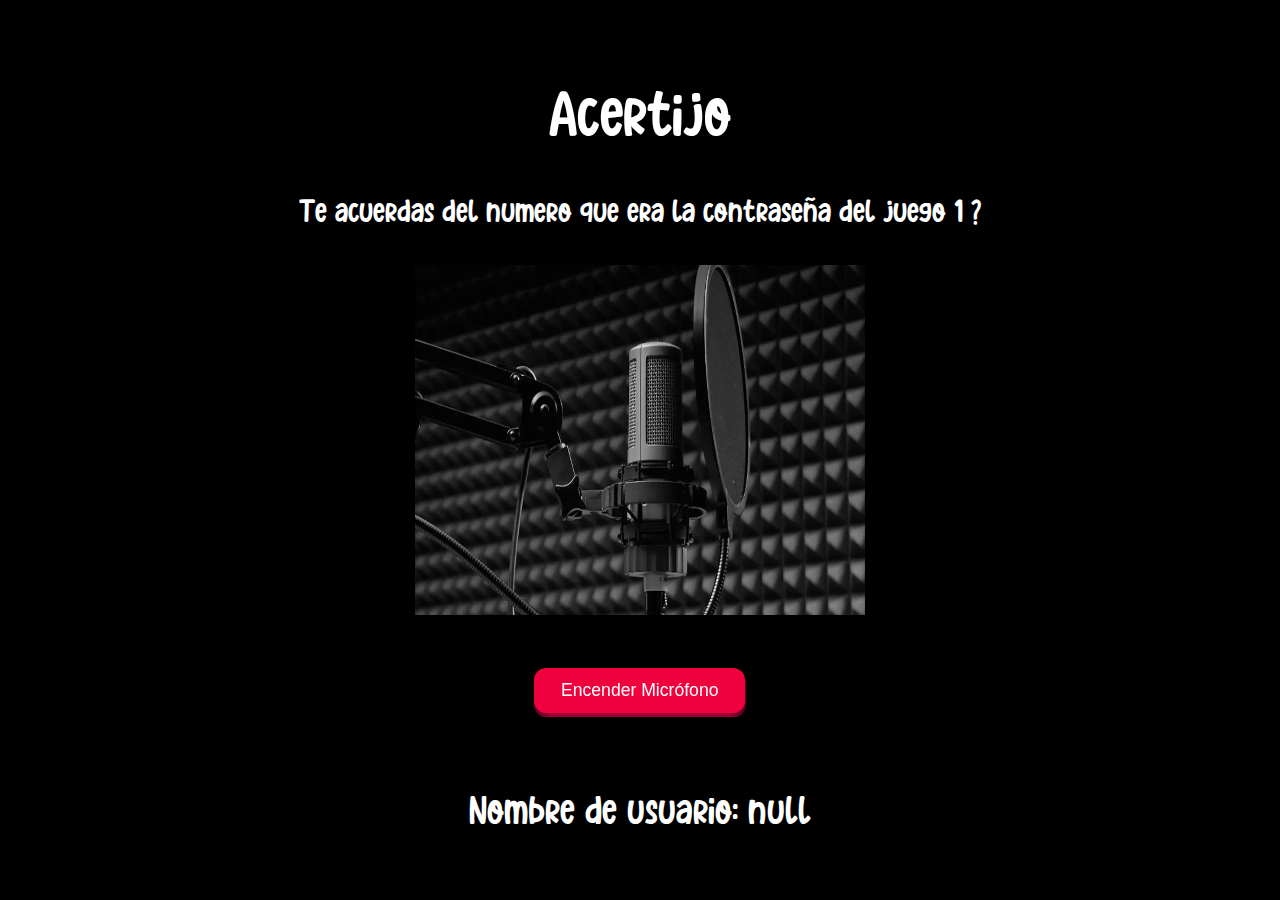
<file: Joc4.html>
<html>
<head>
    <meta charset="utf-8">
    <meta name="viewport" content="width=device-width, initial-scale=1">
    <title> Escape From Baa </title>
    <link rel="icon" type="image/x-icon" href="./Imagenes/apple-icon-120x120.png">
    <link rel="stylesheet" href="./CSS/pagina4.css">
    <script src="artyom.js"></script>
</head>
<body style="background-color:rgb(0, 0, 0);">
    <br>
    <br>
    <h1 id="reglas" style="font-size:400%;">Acertijo</h1>
    <h1 id="joc1" align="center" style="color:#ffffff";>
        Te acuerdas del numero que era la contraseña del juego 1 ?
        <br>
        <br>
        <img src="./Imagenes/Micrófonos.png" width="450" height="350">
        <br>
        </h1>
        <br>
        <br>
        <button onclick="startArtyom()">
            <span class="shadow"></span>
            <span class="edge"></span>
            <span class="front text"> Encender Micrófono
            </span>
        </button>
        
        <script>
            const artyom = new Artyom()
            artyom.addCommands({
            indexes: ['ocho'],
            action(i){
            location.href="./Final.html"
            }
                    })
            function startArtyom(){
            artyom.initialize({
            lang: 'es-ES',
            continuous: false,
            debug: true,
            listen: true
            })
        }
        </script>
            <h2 id="nombre">Nombre de usuario: </h2>
            <script>
                window.addEventListener('DOMContentLoaded', function(){
                document.querySelector('#nombre').textContent += sessionStorage.getItem('nomJugador')
                })
            </script>


    </body>
</html>
</file>
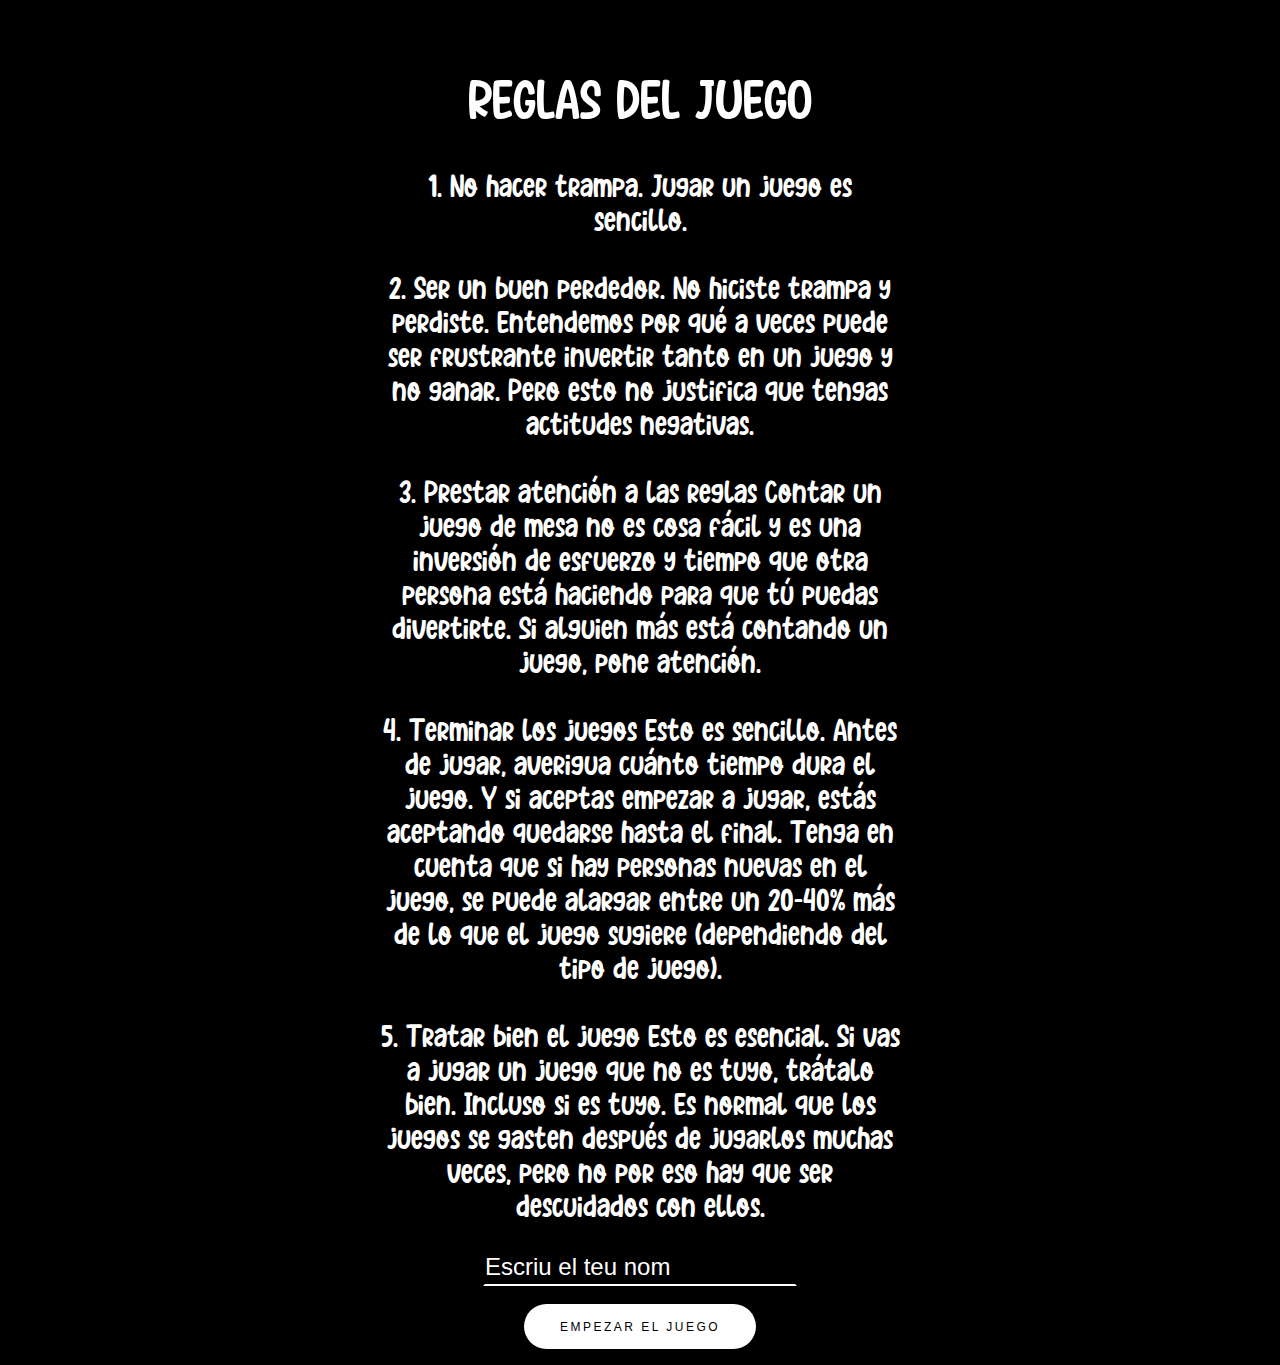
<file: Paginadespertar.html>
<html>
<head>
    <meta charset="utf-8">
    <meta name="viewport" content="width=device-width, initial-scale=1">
    <title> Escape From Baa </title>
    <link rel="icon" type="image/x-icon" href="./Imagenes/apple-icon-120x120.png">
    <link rel="stylesheet" href="./CSS/Paginadespertar.css">
</head>
<body style="background-color:rgb(0, 0, 0);">
    <h1 id="reglas" style="font-size:350%;">REGLAS DEL JUEGO</h1>
    <h1 id="joc1" align="center" style="color:#ffffff";>
        1. No hacer trampa.
        Jugar un juego es sencillo.
        <br>
        <br>
        2. Ser un buen perdedor.
        No hiciste trampa y perdiste. Entendemos por qué a veces puede ser frustrante invertir tanto en un juego y no ganar. Pero esto no justifica que tengas actitudes negativas.
        <br>
        <br>
        3. Prestar atención a las reglas
        Contar un juego de mesa no es cosa fácil y es una inversión de esfuerzo y tiempo que otra persona está haciendo para que tú puedas divertirte. Si alguien más está contando un juego, pone atención.
        <br>
        <br>
        4. Terminar los juegos
        Esto es sencillo. Antes de jugar, averigua cuánto tiempo dura el juego. Y si aceptas empezar a jugar, estás aceptando quedarse hasta el final. Tenga en cuenta que si hay personas nuevas en el juego, se puede alargar entre un 20-40% más de lo que el juego sugiere (dependiendo del tipo de juego).
        <br>
        <br>
        5. Tratar bien el juego
        Esto es esencial. Si vas a jugar un juego que no es tuyo, trátalo bien. Incluso si es tuyo. Es normal que los juegos se gasten después de jugarlos muchas veces, pero no por eso hay que ser descuidados con ellos.
        <br>
        </h1>
        <form id="formulari">
            <input class="input" id="usuario" type="text" placeholder="Escriu el teu nom" required/>
            <br>
            <br>
            <button id="boton2" type="submit" >Empezar el Juego</button>
        </form>

        <script>
            document.querySelector('#formulari').addEventListener('submit', function(event){
                event.preventDefault()
                let nom = document.querySelector('#usuario').value
                sessionStorage.setItem('nomJugador', nom)
                location.href = '/Joc1.2.html'
            })
        </script>
    </body>
</html>
</file>
<file: CSS/paginaprincipal.css>
html {
    text-align: center;
  }
  body {
    color: #ffffff;
    margin-top: 7cm;
    background-repeat: no-repeat;
    background-size: cover;
  }
  .input {
    font-size: 24px;
    line-height: 28px;
    border: 2px solid transparent;
    border-bottom-color: rgb(255, 255, 255);
    padding: .2rem 0;
    outline: none;
    background-color: transparent;
    color: #ffffff;
    transition: .3s cubic-bezier(0.645, 0.045, 0.355, 1);
}

.input:focus, input:hover {
    outline: none;
    padding: .2rem 1rem;
    border-radius: 1rem;
    border-color: #ffffff;
}

.input::placeholder {
    color: rgb(255, 255, 255);
}

.input:focus::placeholder {
    opacity: 0;
    transition: opacity .3s;
}
button {
  padding: 1.3em 3em;
  font-size: 12px;
  text-transform: uppercase;
  letter-spacing: 2.5px;
  font-weight: 500;
  color: #000;
  background-color: #fff;
  border: none;
  border-radius: 45px;
  box-shadow: 0px 8px 15px rgba(0, 0, 0, 0.1);
  transition: all 0.3s ease 0s;
  cursor: pointer;
  outline: none;
}

button:hover {
  background-color: #000000;
  box-shadow: 0px 15px 20px rgba(44, 45, 45, 0.4);
  color: #fff;
  transform: translateY(-7px);
}

button:active {
  transform: translateY(-1px);
}
    #escape {
      font-size:3rem;
      margin-top:10vh;
      color:rgb(255, 255, 255);
      font-family: 'Merienda', cursive;
      animation-name:glow;
      animation-duration:1s;
      animation-iteration-count:infinite;
      animation-direction:alternate;
    }
    
    @keyframes glow{
      from{text-shadow:0px 0px 5px rgb(0, 0, 0),0px 0px 5px #000000;}
      to{text-shadow:0px 0px 20px rgb(0, 0, 0),0px 0px 20px #000000;}
    }

    #test {
      font-size:2rem;
      margin-top:5vh;
      color:rgb(255, 255, 255);
      font-family: 'Merienda', cursive;
      animation-name:glow;
      animation-duration:1s;
      animation-iteration-count:infinite;
      animation-direction:alternate;
    }
    
    @keyframes glow{
      from{text-shadow:0px 0px 5px rgb(0, 0, 0),0px 0px 5px #000000;}
      to{text-shadow:0px 0px 20px rgb(0, 0, 0),0px 0px 20px #000000;}
    }
</file>
<file: CSS/Paginadespertar.css>
@font-face {
    font-family: "Lazy";
    src: url("../Tipos-de-letras/Lazy.otf")
    format('truetype');
    font-style: bold;
    font-weight: bold;
}

html {
    text-align: center;
}

body {
    color: #ffffff;
    margin-left: 10cm;
    margin-right: 10cm;
    margin-top: 2cm;
    margin-bottom: 10px;
    background-repeat: no-repeat;
    background-size: cover;
}
.input {
    font-size: 24px;
    line-height: 28px;
    border: 2px solid transparent;
    border-bottom-color: rgb(255, 255, 255);
    padding: .2rem 0;
    outline: none;
    background-color: transparent;
    color: #ffffff;
    transition: .3s cubic-bezier(0.645, 0.045, 0.355, 1);
}

.input:focus, input:hover {
    outline: none;
    padding: .2rem 1rem;
    border-radius: 1rem;
    border-color: #ffffff;
}

.input::placeholder {
    color: rgb(255, 255, 255);
}

.input:focus::placeholder {
    opacity: 0;
    transition: opacity .3s;
}
button {
  padding: 1.3em 3em;
  font-size: 12px;
  text-transform: uppercase;
  letter-spacing: 2.5px;
  font-weight: 500;
  color: #000;
  background-color: #fff;
  border: none;
  border-radius: 45px;
  box-shadow: 0px 8px 15px rgba(0, 0, 0, 0.1);
  transition: all 0.3s ease 0s;
  cursor: pointer;
  outline: none;
}

button:hover {
  background-color: #000000;
  box-shadow: 0px 15px 20px rgba(44, 45, 45, 0.4);
  color: #fff;
  transform: translateY(-7px);
}

button:active {
  transform: translateY(-1px);
}

#joc1 {
    font-family: Lazy;
}

#reglas {
    font-family: Lazy;
}
</file>
<file: CSS/Joc1.css>
@font-face {
  font-family: "Lazy";
  src: url("../Tipos-de-letras/Lazy.otf")
  format('truetype');
  font-style: bold;
  font-weight: bold;
} 
html {
  text-align: center;
}
body {
  color: #ffffff;
  margin-top: 5cm;
  background-repeat: no-repeat;
  background-size: cover;

}
.input {
  font-size: 24px;
  line-height: 28px;
  border: 2px solid transparent;
  border-bottom-color: rgb(255, 255, 255);
  padding: .2rem 0;
  outline: none;
  background-color: transparent;
  color: #ffffff;
  transition: .3s cubic-bezier(0.645, 0.045, 0.355, 1);
}

.input:focus, input:hover {
  outline: none;
  padding: .2rem 1rem;
  border-radius: 1rem;
  border-color: #ffffff;
}

.input::placeholder {
  color: rgb(255, 255, 255);
}

.input:focus::placeholder {
  opacity: 0;
  transition: opacity .3s;
}
button {
padding: 1.3em 3em;
font-size: 12px;
text-transform: uppercase;
letter-spacing: 2.5px;
font-weight: 500;
color: #000;
background-color: #fff;
border: none;
border-radius: 45px;
box-shadow: 0px 8px 15px rgba(0, 0, 0, 0.1);
transition: all 0.3s ease 0s;
cursor: pointer;
outline: none;
}

button:hover {
background-color: #000000;
box-shadow: 0px 15px 20px rgba(44, 45, 45, 0.4);
color: #fff;
transform: translateY(-7px);
}

button:active {
transform: translateY(-1px);
}
img{
  display:block;
  margin:auto;
  }
h1 {
  text-align: left;
  margin-top: 1cm;
}
#nombre {
  font-family: "Lazy";
  font-size: 40px;
  color: #ffffff;
  text-align: center;
  margin-top: 1cm;
}
</file>
<file: CSS/joc2.css>
/*Hoja de estilos*/
@font-face {
    font-family: "Lazy";
    src: url("../Tipos-de-letras/Lazy.otf")
    format('truetype');
    font-style: bold;
    font-weight: bold;
} 
html {
    background-image:url(../Imagenes/joc2.png);
    background-repeat: no-repeat;
    background-size: cover;
    text-align: center;
}
body {
    color: #ffffff;
    margin-top: 3cm;
}

a {
    padding: 1.3em 3em;
    font-size: 12px;
    text-transform: uppercase;
    text-decoration: none;
    letter-spacing: 2.5px;
    font-weight: 500;
    color: #000;
    background-color: #fff;
    border: none;
    border-radius: 45px;
    box-shadow: 0px 8px 15px rgba(0, 0, 0, 0.1);
    transition: all 0.3s ease 0s;
    cursor: pointer;
    outline: none;
    }
    
    a:hover {
    background-color: #000000;
    box-shadow: 0px 15px 20px rgba(44, 45, 45, 0.4);
    color: #fff;
    transform: translateY(-7px);
    }
    
    a:active {
    transform: translateY(-1px);
    }

.marco{
    position: absolute;
    z-index: 0;
    left:calc(35% - 7px);
    top: 20px;
    resize: none;
    width: 620px;
    height: 560px;
}
*{
    position: relative;
    z-index: 1;
}
svg{
    padding-right: 67px;
}

#entorno {
	display: block;
	margin: 0 auto;
}

#fondo {
	opacity: 0.3;
}

#nombre {
    font-family: "Lazy";
    font-size: 40px;
    color: #ffffff;
    text-align: center;
    margin-top: 0cm;
}
</file>
<file: CSS/joc3.css>
/*Fondo de la aplicación*/
body{
    background-image:url(../Imagenes/Joc3.png);
    background-size: 50%;
    background-attachment: fixed;
    background-repeat: no-repeat;
    background-size: cover;
    margin-top: 1cm;
  }
  /*Section 1*/
  section.s1{
    margin:auto;
    margin-top:50px;
    padding-top: 50px;
    font-family: 'Lucida Console', Monaco, monospace; 
    font-size: 18px; 
    text-align: center; 
    color: white; 
    background-color: black; 
    border: 20px inset rgb(255, 255, 255); 
    height: 400px;
    width:700px;
  }
  input {
    font-family: 'Lucida Console', Monaco, monospace; 
    color: black; 
    font-size: 15px; 
    padding: 10px 25px; 
    text-align: center;
  }
  button.b1 {
    display: inline-block;
    padding: 15px 25px;
    font-size: 18px;
    text-align: center;
    outline: none;
    color: white;
    background-color: rgb(255, 0, 0);
    cursor:pointer;
    border: none;
    border-radius: 15px;
    box-shadow: 0 9px #999;
    font-family: 'Impact', Charcoal, sans-serif;
  } 
  /*Section 2*/
  section.s2{
    margin:auto;
    margin-top:50px;
    padding-top: 50px;
    font-family: 'Lucida Console', Monaco, monospace; 
    font-size: 18px; 
    text-align: center; 
    color: black; 
    background-color: white; 
    border: 20px inset rgb(188, 188, 188); 
    height: 400px;
    width:700px;
  }
  h1.a{
    font-size: 35px;
    text-align: center;
    font-family: 'Impact', Charcoal, sans-serif;
  }
  .flex-container {
    display: flex;
    flex-flow: row;
  }
    .flex-container {
    text-align: center;
    justify-content: space-around;
  }
  button.b2 {
    display: inline-block;
    padding: 15px 25px;
    font-size: 18px;
    text-align: center;
    outline: none;
    color: white;
    background-color: green;
    cursor:pointer;
    border: none;
    border-radius: 15px;
    box-shadow: 0 9px #999;
    font-family: 'Impact', Charcoal, sans-serif;
  } 
  button.b3 {
    display: inline-block;
    padding: 15px 25px;
    font-size: 18px;
    text-align: center;
    outline: none;
    color: white;
    background-color: blue;
    cursor:pointer;
    border: none;
    border-radius: 15px;
    box-shadow: 0 9px #999;
    font-family: 'Impact', Charcoal, sans-serif;
  } 
  /*Section 3*/
  section.SERIES{
    margin:auto;
    margin-top:50px;
    padding-top: 35px;
    text-align: center;
    color: green; 
    background-color: black; 
    border: 20px inset rgb(255, 255, 255); 
    height: 400px;
    width:700px;
  }
  section.preguntas{
    padding-right:35px;
    padding-left:35px;
    font-family:'Lucida Sans Unicode', 'Lucida Grande', sans-serif;
    font-size: 15px;
    text-align: center;
    color: white; 
    background-color: black; 
    height: 150px;
  }
  button.b4{
    display: inline-block;
    padding: 10px 25px;
    margin: 4px 2px;
    font-size: 15px;
    text-align: center;
    outline: none;
    color: white;
    background-color:#1F2021;
    cursor:pointer;
    border: none;
    border-radius: 15px;
    font-family: 'Tahoma', Geneva, sans-serif;
  }
  /*Section 4*/
  section.PELICULAS{
    margin:auto;
    margin-top:50px;
    padding-top: 35px;
    text-align: center;
    color: blue; 
    background-color: black; 
    border: 20px inset rgb(255, 255, 255); 
    height: 400px;
    width:700px;
  }
  /*Section Scores*/
  p.score{
    font-size: 45px;
    text-align: center;
    font-family: 'Impact', Charcoal, sans-serif;
    color: white; 
  }
</file>
<file: CSS/pagina4.css>
@font-face {
    font-family: "Lazy";
    src: url("../Tipos-de-letras/Lazy.otf")
    format('truetype');
    font-style: bold;
    font-weight: bold;
} 
html {
    text-align: center;
}

body {
color: #ffffff;
}
button {
    position: relative;
    border: none;
    background: transparent;
    padding: 0;
    cursor: pointer;
    outline-offset: 4px;
    transition: filter 250ms;
    user-select: none;
    touch-action: manipulation;
}

.shadow {
    position: absolute;
    top: 0;
    left: 0;
    width: 100%;
    height: 100%;
    border-radius: 12px;
    background: hsl(0deg 0% 0% / 0.25);
    will-change: transform;
    transform: translateY(2px);
    transition: transform
    600ms
    cubic-bezier(.3, .7, .4, 1);
}

.edge {
    position: absolute;
    top: 0;
    left: 0;
    width: 100%;
    height: 100%;
    border-radius: 12px;
    background: linear-gradient(
    to left,
    hsl(340deg 100% 16%) 0%,
    hsl(340deg 100% 32%) 8%,
    hsl(340deg 100% 32%) 92%,
    hsl(340deg 100% 16%) 100%
    );
}

.front {
    display: block;
    position: relative;
    padding: 12px 27px;
    border-radius: 12px;
    font-size: 1.1rem;
    color: white;
    background: hsl(345deg 100% 47%);
    will-change: transform;
    transform: translateY(-4px);
    transition: transform
    600ms
    cubic-bezier(.3, .7, .4, 1);
}

button:hover {
    filter: brightness(110%);
}

button:hover .front {
    transform: translateY(-6px);
    transition: transform
    250ms
    cubic-bezier(.3, .7, .4, 1.5);
}

button:active .front {
    transform: translateY(-2px);
    transition: transform 34ms;
}

button:hover .shadow {
    transform: translateY(4px);
    transition: transform
    250ms
    cubic-bezier(.3, .7, .4, 1.5);
}

button:active .shadow {
    transform: translateY(1px);
    transition: transform 34ms;
}

button:focus:not(:focus-visible) {
    outline: none;
}
#nombre {
    font-family: "Lazy";
    font-size: 40px;
    color: #ffffff;
    text-align: center;
    margin-top: 2cm;
}
#joc1 {
    font-family: Lazy;
}

#reglas {
    font-family: Lazy;
}
</file>
